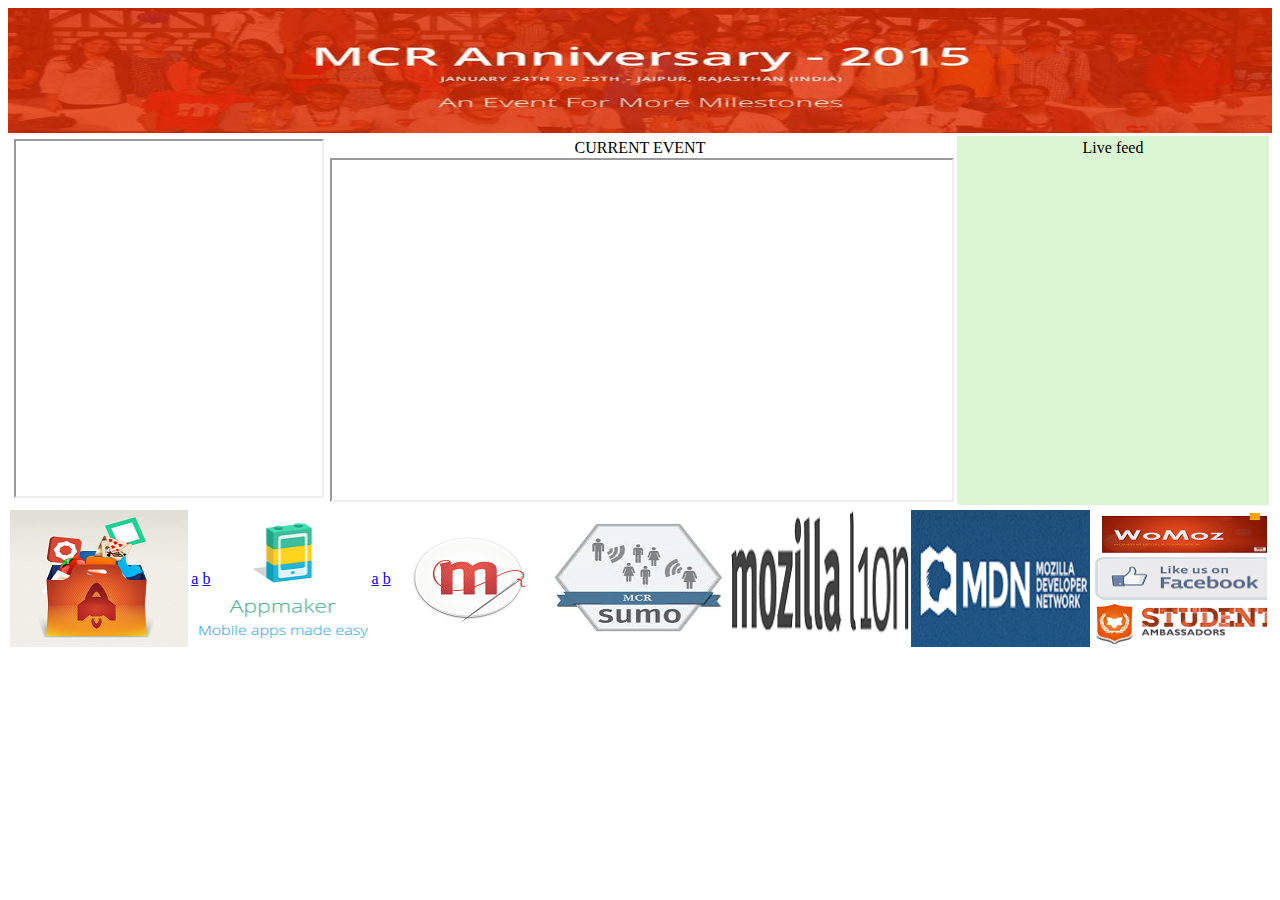
<file: index.html>
<!DOCTYPE html>
<html lang="en">
	<head>
		<meta charset="utf-8">

		<title>MCR - Wingdings</title>
		<meta name="description" content="Event's day agenda">
		<meta name="author" content="Shahbaz">

		<meta name="viewport" content="width=device-width; initial-scale=1.0">
		
		<link href="main.css" rel="stylesheet" type="text/css"/>
		
	</head>

	<body>
		<div id="hdr">
		</div>
		<table>
			<tr>
				
				<td width="25%"> 
					<table class="tbl one">
						<tr height="360px">
							<td>
								<iframe name="left" height="355px" width="100%"> </iframe>
							</td>
							
						</tr>
					</table>
				</td>
				
				<td width="50%">
					<table class="tbl two">
						<tr height="5%">
										<td align="center" valign="middle">CURRENT EVENT</td>
									</tr>
									<tr height="90%">
										<td>
											<iframe name="center" height="100%" width="100%">
												<!--iframe content here-->
											</iframe>
										</td>
									</tr>
					</table>
				</td>
				
				<td width="25%">
					<table class="tbl three">
						<tr>
							<td align="center" valign="top">Live feed<!--Live Feed content here--></td>
						</tr>
					</table>
				</td>
				
			</tr>
		</table>
		
		<table id="stbl">
  		<tr>
  			<td class="t ad"> </td>
  			<td class="t am"><a href="appmaker.html" frame target="center">a</a> <a href="speakers.html" frame target="left">b</a></td>
  			<td class="t wm"><a href="webmaker.html" frame target="center"> a</a> <a href="adit.html" frame target="left"> b </a></td>
  			<td class="t sm"> </td>
  			<td class="t ln"> </td>
  			<td class="t mdn"> </td>
  			<td class="t">
  				<table>
  					<tr>
  						<td class="topic womoz"> </td>
  					</tr>
  					<tr>
  						<td class="topic fb"> </td>
  					</tr>
  					<tr>
  						<td class="topic fsa"> </td>
  					</tr>
  				</table>
  			</td>
  		</tr>
  	</table>
  	 
	</body>
</html>
</file>
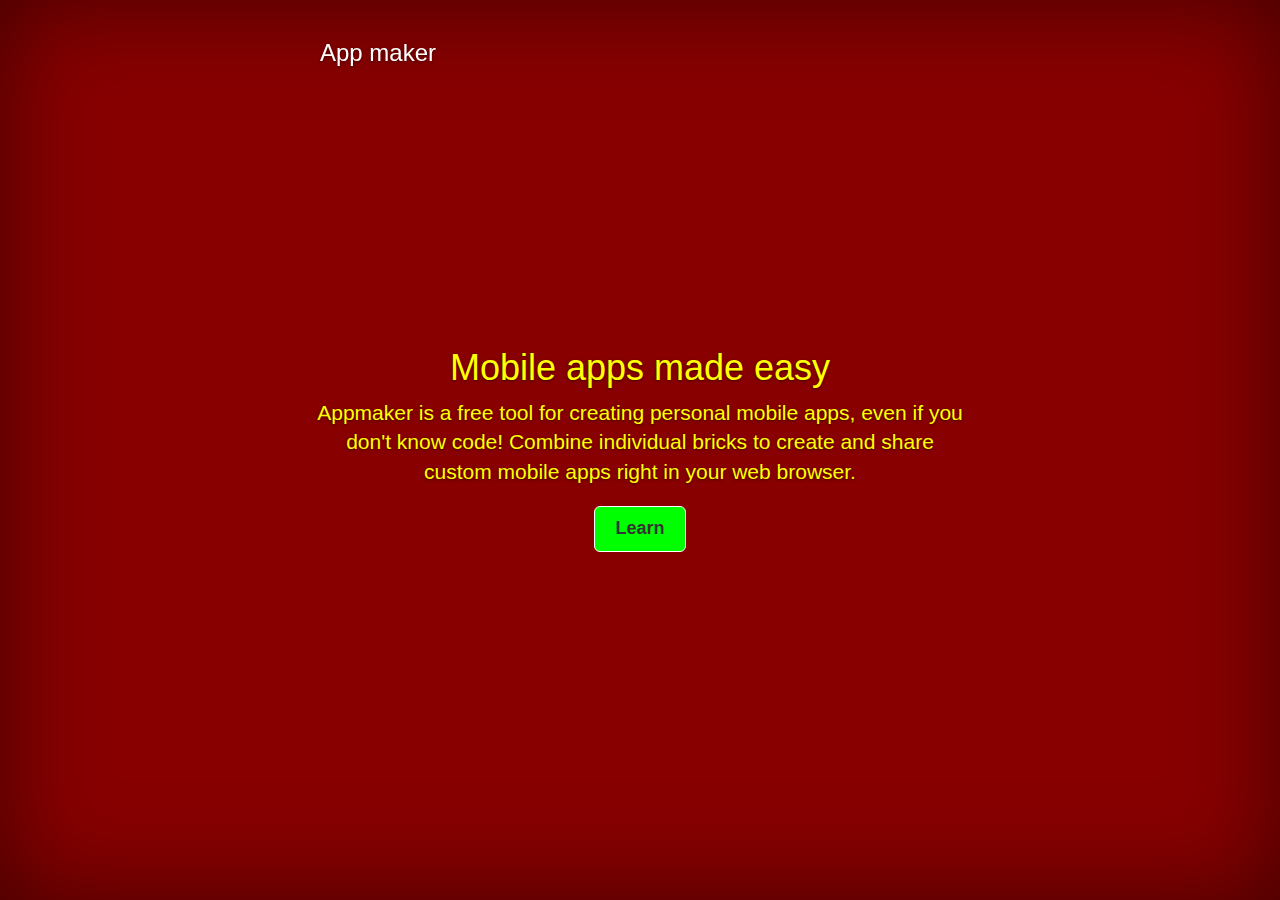
<file: appmaker.html>
<!DOCTYPE html>
<html lang="en">
  <head>
    <meta charset="utf-8">
    
    <meta name="viewport" content="width=device-width, initial-scale=1">
    <meta name="description" content="Appmaker page">
    <meta name="author" content="shahbaz">
    

    <title>App maker</title>

    <!-- Bootstrap core CSS -->
    <link href="bootstrap1.css" rel="stylesheet">

    <!-- Custom styles for this template -->
    <link href="cover.css" rel="stylesheet">

  </head>

  <body>

    <div class="site-wrapper">

      <div class="site-wrapper-inner">

        <div class="cover-container">

          <div class="masthead clearfix">
            <div class="inner">
              <h3 class="masthead-brand">App maker</h3>
            </div>
          </div>

          <div class="inner cover">
            <h1 class="cover-heading">Mobile apps made easy</h1>
            <p class="lead">Appmaker is a free tool for creating personal mobile apps, even if you don't know code! Combine individual bricks to create and share custom mobile apps right in your web browser. </p>
            <p class="lead">
              <a target="_blank" href="https://apps.webmaker.org/en-US/designer" class="btn btn-lg btn-default">Learn</a>
            </p>
          </div>

  

        </div>

      </div>

    </div>

    <!-- Bootstrap core JavaScript
    ================================================== -->
    <!-- Placed at the end of the document so the pages load faster -->
    <script src="js/jquery.js"></script>
    <script src="js/bootstrap.min.js"></script>
    <script src="js/docs.min.js"></script>
    
  </body>
</html>
</file>
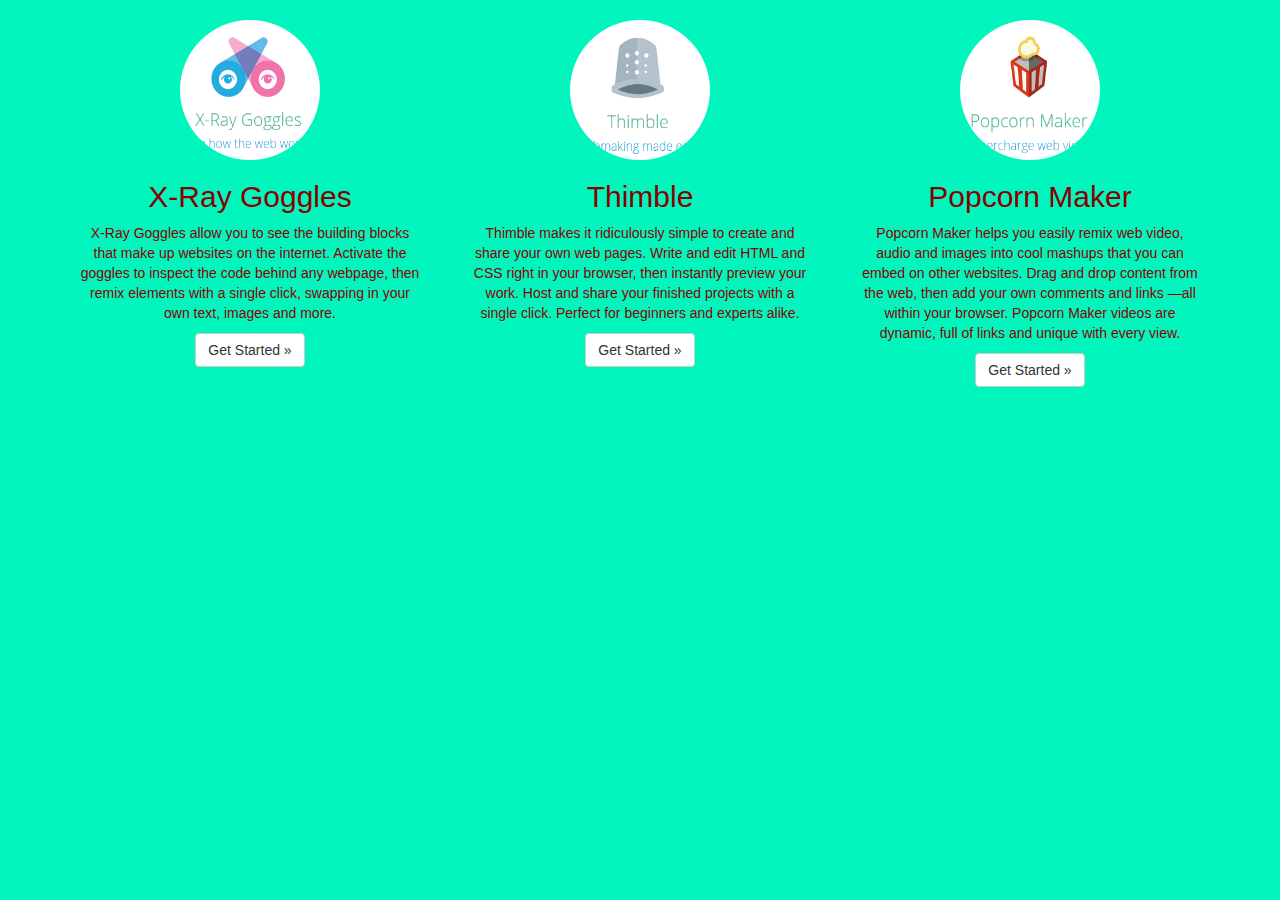
<file: webmaker.html>
<!DOCTYPE html>
<html>

<head>
<meta charset="utf-8">
    
    <meta name="viewport" content="width=device-width, initial-scale=1">
    <meta name="description" content="Webmaker page">
    <meta name="author" content="shahbaz">
    

    <title>Webmaker</title>

    <!-- Bootstrap core CSS -->
    <link href="bootstrap1.css" rel="stylesheet">

    <!-- Custom styles for this template -->
    <link href="webmaker.css" rel="stylesheet">
    
</head>

<body>
	<br/>
    <div class="container marketing">

      <!-- Three columns of text below the carousel -->
      <div class="row">
        <div class="col-lg-4">
          <img class="img-circle" src="pics/xray.PNG" alt="Generic placeholder image" style="width: 140px; height: 140px;">
          <h2>X-Ray Goggles</h2>
          <p>X-Ray Goggles allow you to see the building blocks that make up websites on the internet. Activate the goggles to inspect the code behind any webpage, then remix elements with a single click, swapping in your own text, images and more.</p>
          <p><a class="btn btn-default" target="_blank" href="https://goggles.webmaker.org/en-US" role="button">Get Started &raquo;</a></p>
        </div><!-- /.col-lg-4 -->
        <div class="col-lg-4">
          <img class="img-circle" src="pics/thimble.PNG" alt="Generic placeholder image" style="width: 140px; height: 140px;">
          <h2>Thimble</h2>
          <p>Thimble makes it ridiculously simple to create and share your own web pages. Write and edit HTML and CSS right in your browser, then instantly preview your work. Host and share your finished projects with a single click. Perfect for beginners and experts alike.</p>
          <p><a class="btn btn-default" target="_blank" href="https://thimble.webmaker.org/en-US" role="button">Get Started &raquo;</a></p>
        </div><!-- /.col-lg-4 -->
        <div class="col-lg-4">
          <img class="img-circle" src="pics/popcorn.PNG" alt="Generic placeholder image" style="width: 140px; height: 140px;">
          <h2>Popcorn Maker</h2>
          <p>Popcorn Maker helps you easily remix web video, audio and images into cool mashups that you can embed on other websites. Drag and drop content from the web, then add your own comments and links —all within your browser. Popcorn Maker videos are dynamic, full of links and unique with every view.</p>
          <p><a class="btn btn-default" target="_blank" href="https://popcorn.webmaker.org/en-US/editor/" role="button">Get Started &raquo;</a></p>
        </div><!-- /.col-lg-4 -->
      </div><!-- /.row -->
     </div>
     
     <!-- Bootstrap core JavaScript
    ================================================== -->
    <!-- Placed at the end of the document so the pages load faster -->
    <script src="js/jquery.js"></script>
    <script src="js/bootstrap.min.js"></script>
    <script src="js/docs.min.js"></script>
     
</body>

</html>
</file>
<file: main.css>
#hdr{
				background-image: url("pics/mcrcover.jpg");
				background-attachment:fixed;
				background-size: 100% 20%;
				background-repeat: no-repeat;
				height: 125px;
			}
			table{
				height: 100%;
				width: 100%;
			}
			
			.three{
				background-color: rgb(219,246,211);
			}
			#stab{
    		height: 180px;
    		width: 100%;
    	}
    	.t{
    		height: 135px;
    		width: 14.28%;
    		
    	}
    	.topic{
    		height: 40px;
    		text-align:center;
    	}
 
.ad{
	background-image: url("pics/appdev.png");
}
.am{
	background-image: url("pics/appm.png");
}
.wm{
	background-image: url("pics/webmakr.png");
}
.sm{
	background-image: url("pics/sumomcr.png");
}
.ln{
	background-image: url("pics/l10n.png");
	background-size:cover;
	background-repeat: no-repeat;
}
.mdn{
	background-image: url("pics/mdn1.png");
}
.womoz{
	background-image: url("pics/womozilla.png");
}
.fb{
	background-image: url("pics/fblike.png");
}
.fsa{
	background-image: url("pics/fsa.png");
}
</file>
<file: cover.css>
a,
a:focus,
a:hover {
  color: #01f61e;
}
h3{
	color: #fff;
}
/* Custom default button */
.btn-default{
  color: #333;
  text-shadow: none; /* Prevent inheritence from `body` */
  background-color: #0f0;
  border: 1px solid #fff;
}
.btn-default:hover,{
	color: #fff;
  text-shadow: none; /* Prevent inheritence from `body` */
  background-color: #01f61e;
  border: 1px solid #fff;
}


/*
 * Base structure
 */

html,
body {
  height: 100%;
  background-color: #800;
}

body {
  color: #ff0;
  text-align: center;
  text-shadow: 0 1px 3px rgba(0,0,0,.5);
}

/* Extra markup and styles for table-esque vertical and horizontal centering */
.site-wrapper {
  display: table;
  width: 100%;
  height: 100%; /* For at least Firefox */
  min-height: 100%;
  -webkit-box-shadow: inset 0 0 100px rgba(0,0,0,.5);
          box-shadow: inset 0 0 100px rgba(0,0,0,.5);
}
.site-wrapper-inner {
  display: table-cell;
  vertical-align: top;
}
.cover-container {
  margin-right: auto;
  margin-left: auto;
}

/* Padding for spacing */
.inner {
  padding: 30px;
}


/*
 * Header
 */
.masthead-brand {
  margin-top: 10px;
  margin-bottom: 10px;
}

.masthead-nav > li {
  display: inline-block;
}
.masthead-nav > li + li {
  margin-left: 20px;
}
.masthead-nav > li > a {
  padding-right: 0;
  padding-left: 0;
  font-size: 16px;
  font-weight: bold;
  color: #fff; /* IE8 proofing */
  color: rgba(255,255,255,.75);
  border-bottom: 2px solid transparent;
}
.masthead-nav > li > a:hover,
.masthead-nav > li > a:focus {
  background-color: transparent;
  border-bottom-color: #a9a9a9;
  border-bottom-color: rgba(255,255,255,.25);
}
.masthead-nav > .active > a,
.masthead-nav > .active > a:hover,
.masthead-nav > .active > a:focus {
  color: #fff;
  border-bottom-color: #fff;
}

@media (min-width: 768px) {
  .masthead-brand {
    float: left;
  }
  .masthead-nav {
    float: right;
  }
}


/*
 * Cover
 */

.cover {
  padding: 0 20px;
}
.cover .btn-lg {
  padding: 10px 20px;
  font-weight: bold;
}


/*
 * Footer
 */

.mastfoot {
  color: #999; /* IE8 proofing */
  color: rgba(255,255,255,.5);
}


/*
 * Affix and center
 */

@media (min-width: 768px) {
  /* Pull out the header and footer */
  .masthead {
    position: fixed;
    top: 0;
  }
  .mastfoot {
    position: fixed;
    bottom: 0;
  }
  /* Start the vertical centering */
  .site-wrapper-inner {
    vertical-align: middle;
  }
  /* Handle the widths */
  .masthead,
  .mastfoot,
  .cover-container {
    width: 100%; /* Must be percentage or pixels for horizontal alignment */
  }
}

@media (min-width: 992px) {
  .masthead,
  .mastfoot,
  .cover-container {
    width: 700px;
  }
}
</file>
<file: webmaker.css>
/* GLOBAL STYLES
-------------------------------------------------- */
/* Padding below the footer and lighter body text */

body {
  padding-bottom: 40px;
  color: #800;
  background-color: #01f6be;
}


/* CUSTOMIZE THE NAVBAR
-------------------------------------------------- */

/* Special class on .container surrounding .navbar, used for positioning it into place. */
.navbar-wrapper {
  position: absolute;
  top: 0;
  right: 0;
  left: 0;
  z-index: 20;
}

/* Flip around the padding for proper display in narrow viewports */
.navbar-wrapper > .container {
  padding-right: 0;
  padding-left: 0;
}
.navbar-wrapper .navbar {
  padding-right: 15px;
  padding-left: 15px;
}
.navbar-wrapper .navbar .container {
  width: auto;
}


/* CUSTOMIZE THE CAROUSEL
-------------------------------------------------- */

/* Carousel base class */
.carousel {
  height: 500px;
  margin-bottom: 60px;
}
/* Since positioning the image, we need to help out the caption */
.carousel-caption {
  z-index: 10;
}

/* Declare heights because of positioning of img element */
.carousel .item {
  height: 500px;
  background-color: #777;
}
.carousel-inner > .item > img {
  position: absolute;
  top: 0;
  left: 0;
  min-width: 100%;
  height: 500px;
}


/* MARKETING CONTENT
-------------------------------------------------- */

/* Center align the text within the three columns below the carousel */
.marketing .col-lg-4 {
  margin-bottom: 20px;
  text-align: center;
}
.marketing h2 {
  font-weight: normal;
}
.marketing .col-lg-4 p {
  margin-right: 10px;
  margin-left: 10px;
}


/* Featurettes
------------------------- */

.featurette-divider {
  margin: 80px 0; /* Space out the Bootstrap <hr> more */
}

/* Thin out the marketing headings */
.featurette-heading {
  font-weight: 300;
  line-height: 1;
  letter-spacing: -1px;
}


/* RESPONSIVE CSS
-------------------------------------------------- */

@media (min-width: 768px) {
  /* Navbar positioning foo */
  .navbar-wrapper {
    margin-top: 20px;
  }
  .navbar-wrapper .container {
    padding-right: 15px;
    padding-left: 15px;
  }
  .navbar-wrapper .navbar {
    padding-right: 0;
    padding-left: 0;
  }

  /* The navbar becomes detached from the top, so we round the corners */
  .navbar-wrapper .navbar {
    border-radius: 4px;
  }

  /* Bump up size of carousel content */
  .carousel-caption p {
    margin-bottom: 20px;
    font-size: 21px;
    line-height: 1.4;
  }

  .featurette-heading {
    font-size: 50px;
  }
}

@media (min-width: 992px) {
  .featurette-heading {
    margin-top: 120px;
  }
}
</file>
